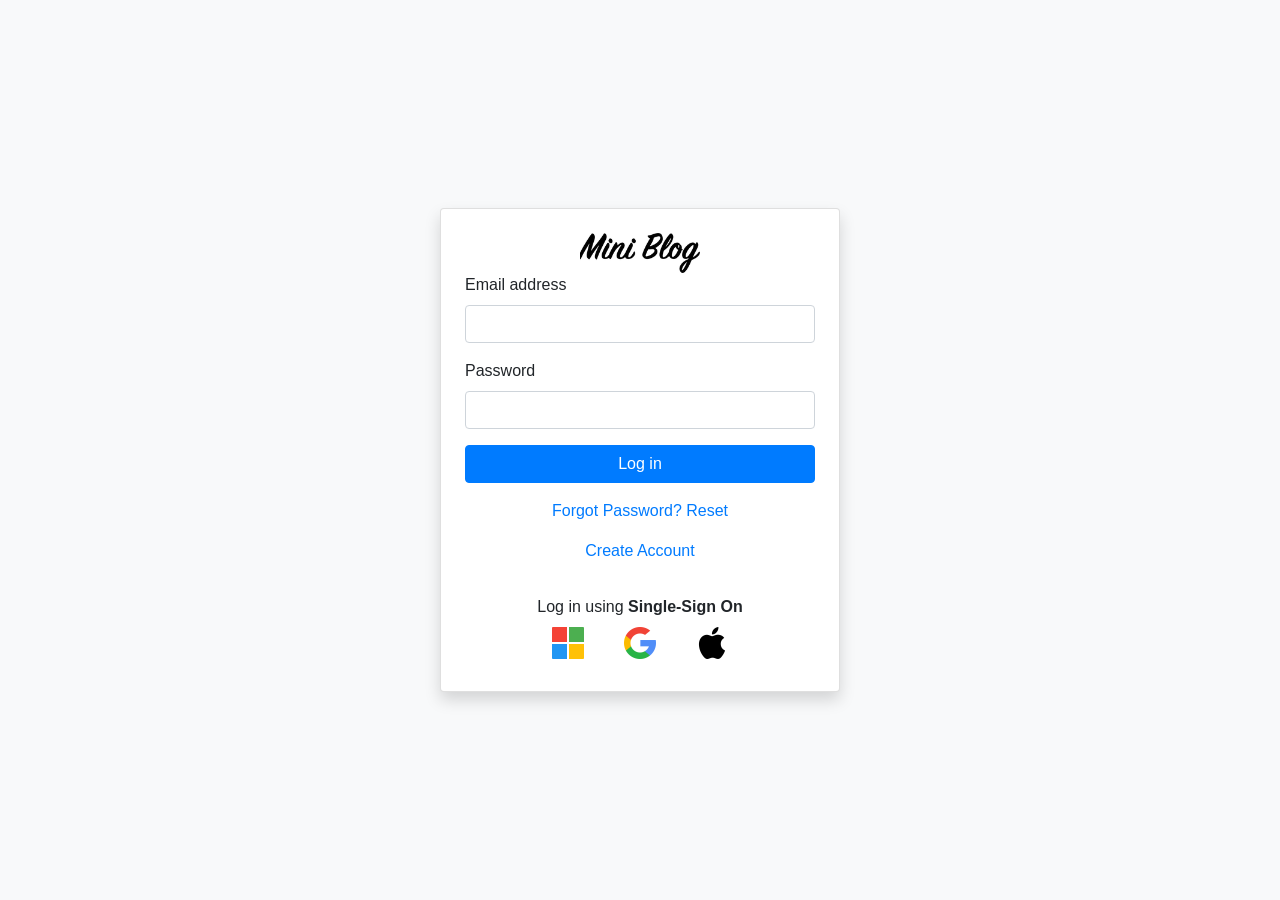
<file: index.html>
<!DOCTYPE html>
<html lang="en">
    <head>
        <meta charset="UTF-8">
        <meta http-equiv="X-UA-Compatible" content="IE=edge">
        <meta name="viewport" content="width=device-width, initial-scale=1.0">
        <link rel="stylesheet" href="https://cdn.jsdelivr.net/npm/bootstrap@4.0.0/dist/css/bootstrap.min.css" integrity="sha384-Gn5384xqQ1aoWXA+058RXPxPg6fy4IWvTNh0E263XmFcJlSAwiGgFAW/dAiS6JXm" crossorigin="anonymous">
        <link rel="stylesheet" href="fontAwesome/css/all.css">
        <link rel="stylesheet" href="css/custom.css">
        <link rel="stylesheet" href="css/bootstrap.min.css">
        <link rel="stylesheet" href="css/custom.css"> 
        <title>Mini Blog</title>
    </head>
    <body class="bg-light">
        <section id="login-section" class="d-flex justify-content-center align-items-center vh-100">
            <div class="card shadow p-4" style="max-width: 400px; width: 100%;">
                <div class="text-center">
                    <img src="img/mini-blog-logo.png" width="120" alt="Mini Blog Logo">
                </div>                  
                <form>
                    <div class="mb-3">
                        <label for="username" class="form-label">Email address</label>
                        <input type="email" name="username" id="username" class="form-control" required>
                    </div>
                    <div class="mb-3">
                        <label for="password" class="form-label">Password</label>
                        <input type="password" name="password" id="password" class="form-control" required>
                    </div>
                    <div class="d-grid">
                        <button type="submit" id="login-btn" class="btn btn-primary w-100">Log in</button>
                        <div class="text-center mt-3"> <!-- Add mt-3 here -->
                            <a href="">Forgot Password? Reset</a>
                        </div>
                        <div class="text-center mt-3"> <!-- Add mt-3 here -->
                            <a href="">Create Account</a>
                        </div>
                    </div>
                    
                </form>
                <div class="mt-3 text-center">
                    <p class="mt-3 mb-2 text-center">Log in using <strong>Single-Sign On</strong></p>
                    <div class="d-flex justify-content-center align-items-center mb-2" style="gap: 40px;">
                    <img src="assets/microsoft.png" alt="Microsoft" width="32" height="32">
                    <img src="assets/search.png" alt="Google" width="32" height="32">
                    <img src="assets/apple-logo.png" alt="Azure" width="32" height="32">
                    </div>                                                                           
                </div>
            </div>
        </section>
        <script src="https://cdn.jsdelivr.net/npm/bootstrap@5.3.3/dist/js/bootstrap.bundle.min.js"></script>
        <script src="js/login-script.js"></script>
    </body>
</html>
</file>
<file: css/custom.css>
html{
    font-size: 14px;
}

@media (min-width: 768px) {
    html {
        font-size: 16px;
    }
}

.blog-header{
    margin-top: 7rem;
    max-width: 700px;
}

@media (max-width: 768px){
    .blog-header{
        margin-top: 8rem;
    }
}

.container{
    max-width: 960px;
}

.team{
    overflow-x: scroll;
    overflow-y: hidden;
    white-space: nowrap;
    margin-bottom: 2rem;
}

.card-deck .card{
    min-width: 220px;
}

.card-text{
    padding-top: 1rem;
}

.card-block{
    min-height: 220px;
}

.active{
    border-bottom: 1px solid black;
}
</file>
